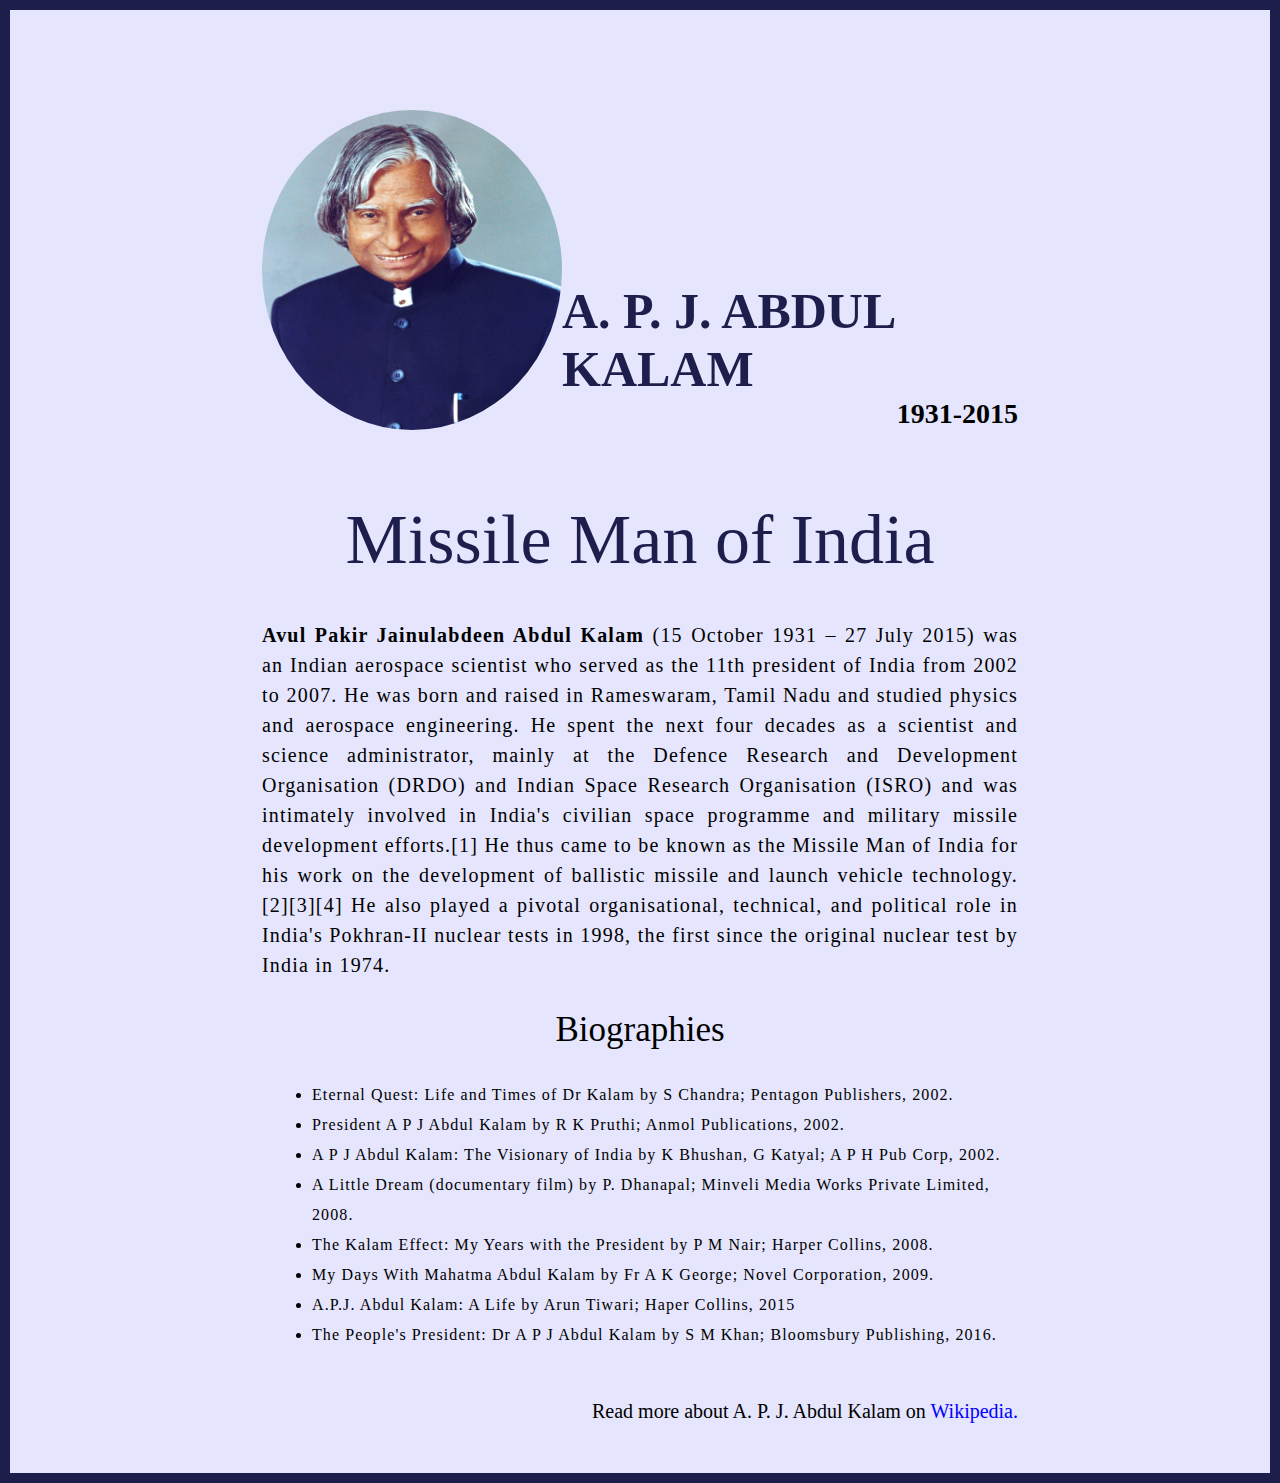
<file: Tribute Website/index.html>
<!DOCTYPE html>
<html lang="en">

<head>
    <meta charset="UTF-8">
    <meta name="viewport" content="width=device-width, initial-scale=1.0">
    <title>The Tribute Website | A.P. J Abdul Kalam</title>
    <link rel="stylesheet" href="css/style.css">
</head>

<body>
    <div class="container">
        <section class="hero_section">
            <div>
                <img src="img/apj.jpg" alt="A.P.J Abdul Kalam">
            </div>
            <div class="mainTitle">
                <h1>A. P. J. Abdul Kalam</h1>
                <h4>1931-2015</h4>
            </div>
        </section>
        <section class="about_section">
            <h1>Missile Man of India</h1>
            <p><b>Avul Pakir Jainulabdeen Abdul Kalam</b> (15 October 1931 – 27
                July 2015) was an Indian aerospace scientist who served as the 11th president of India from 2002 to
                2007. He was born and raised in Rameswaram, Tamil Nadu and studied physics and aerospace engineering. He
                spent the next four decades as a scientist and science administrator, mainly at the Defence Research and
                Development Organisation (DRDO) and Indian Space Research Organisation (ISRO) and was intimately
                involved in India's civilian space programme and military missile development efforts.[1] He thus came
                to be known as the Missile Man of India for his work on the development of ballistic missile and launch
                vehicle technology.[2][3][4] He also played a pivotal organisational, technical, and political role in
                India's Pokhran-II nuclear tests in 1998, the first since the original nuclear test by India in 1974.
            </p>
        </section>
        <section class="bio_sction">
            <h1>Biographies</h1>
            <ul>
                <li>Eternal Quest: Life and Times of Dr Kalam by S Chandra; Pentagon Publishers, 2002.</li>
                <li>President A P J Abdul Kalam by R K Pruthi; Anmol Publications, 2002.</li>
                <li>A P J Abdul Kalam: The Visionary of India by K Bhushan, G Katyal; A P H Pub Corp, 2002.</li>
                <li>A Little Dream (documentary film) by P. Dhanapal; Minveli Media Works Private Limited, 2008.</li>
                <li>The Kalam Effect: My Years with the President by P M Nair; Harper Collins, 2008.</li>
                <li>My Days With Mahatma Abdul Kalam by Fr A K George; Novel Corporation, 2009.</li>
                <li>A.P.J. Abdul Kalam: A Life by Arun Tiwari; Haper Collins, 2015</li>
                <li>The People's President: Dr A P J Abdul Kalam by S M Khan; Bloomsbury Publishing, 2016.</li>
            </ul>
        </section>
        <footer>
            <p>Read more about A. P. J. Abdul Kalam  on <a href="#">Wikipedia.</a></p>
        </footer>
    </div>
</body>

</html>
</file>
<file: Tribute Website/css/style.css>
* {
  margin: 0;
  padding: 0;
  box-sizing: border-box;
}

body {
  border: 10px solid #1d1e4c;
  background-color: #e5e5fd;
  min-height: 100vh;
}

.container {
  max-width: 60%;
  margin: 0 auto;
}

.hero_section img,
section:nth-child(1) div:nth-child(1) {
  width: 300px;
  height: 320px;
  border-radius: 50%;
}

.hero_section {
  display: flex;
  justify-content: space-between;
  margin-top: 100px;
}
.hero_section div:nth-child(2) {
  display: flex;
  flex-direction: column;
  justify-content: end;
}
.hero_section div:nth-child(2) h1 {
  font-size: 50px;
  font-weight: bold;
  color: #1d1e4c;
  text-transform: uppercase;
}

.hero_section div:nth-child(2) h4 {
  font-size: 28px;
  text-align: end;
}
.about_section {
  margin: 70px 0px 30px 0;
}
.about_section h1 {
  margin-bottom: 40px;
  font-size: 70px;
  font-weight: 400;
  color: #1d1e4c;
  text-align: center;
}
.about_section p{
  font-size: 20px;
  line-height: 30px;
  letter-spacing: 1.2px;
  text-align: justify;
}

.bio_sction h1{
    text-align: center;
    font-size: 35px;
    font-weight: 400;
    margin-bottom: 30px;
}

.bio_sction ul {
    margin-left: 50px;
    line-height: 30px;
    letter-spacing: 1.1px;
}

footer {
    margin: 50px 0;
    text-align: end;
    font-size: 20px;
}
footer a{
    color: blue;
    text-decoration: none;

}
</file>
